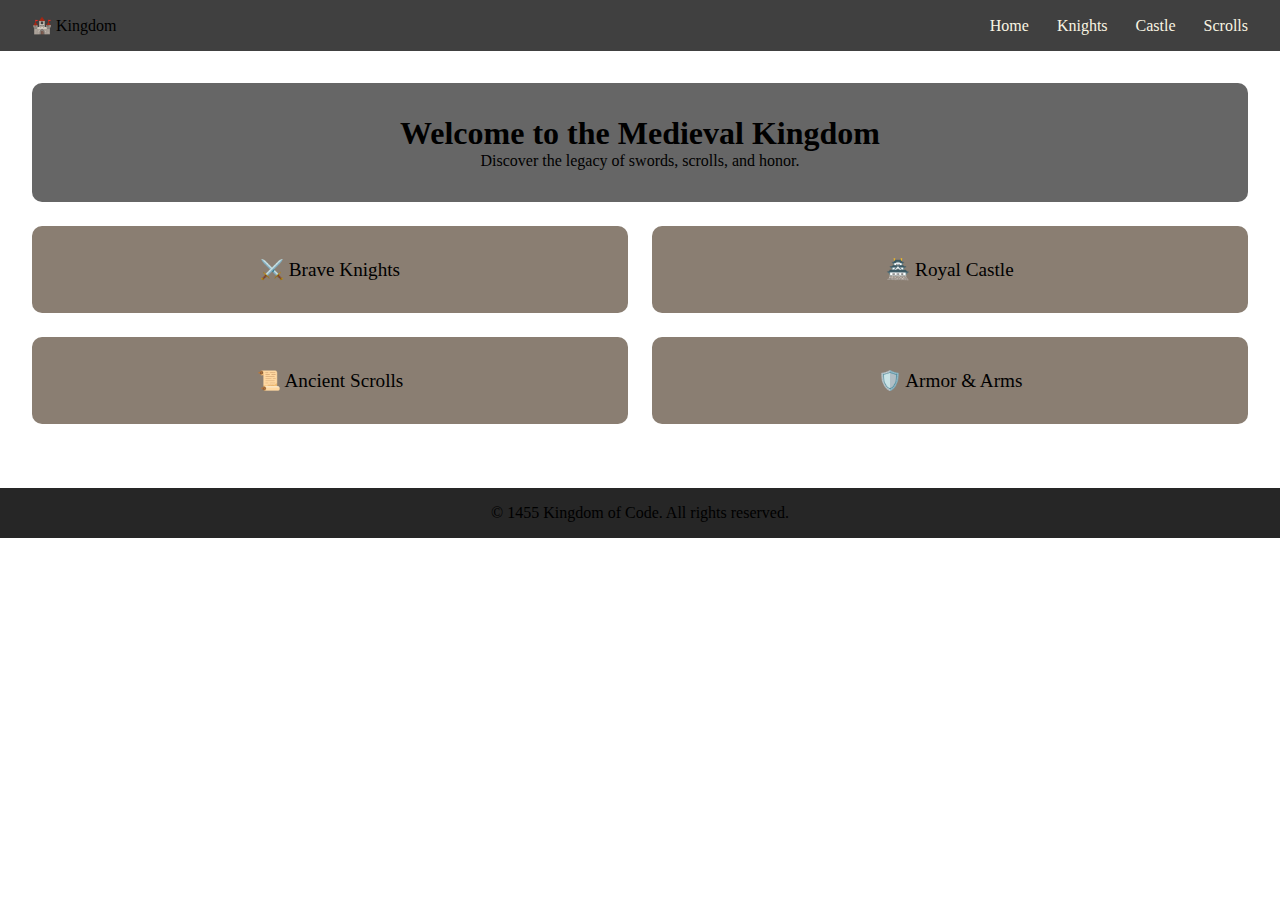
<file: html/INDEX.HTML>
<!DOCTYPE html>
<html lang="en">
<head>
    <meta charset="UTF-8">
    <meta name="viewport" content="width=device-width, initial-scale=1.0">
    <title>Medieval Kingdom</title>
    <link rel="stylesheet" href="style.css">
    <link href="https://fonts.googleapis.com/css2?family=MedievalSharp&display=swap" rel="stylesheet">
</head>
<body>
    <header class="navbar">
        <div class="logo">🏰 Kingdom</div>
        <nav class="nav-links">
            <a href="#">Home</a>
            <a href="#">Knights</a>
            <a href="#">Castle</a>
            <a href="#">Scrolls</a>
        </nav>
    </header>

    <main class="grid-layout">
        <section class="hero">
            <h1>Welcome to the Medieval Kingdom</h1>
            <p>Discover the legacy of swords, scrolls, and honor.</p>
        </section>
        <section class="card">⚔️ Brave Knights</section>
        <section class="card">🏯 Royal Castle</section>
        <section class="card">📜 Ancient Scrolls</section>
        <section class="card">🛡️ Armor & Arms</section>
    </main>

    <footer>
        <p>© 1455 Kingdom of Code. All rights reserved.</p>
    </footer>
</body>
</html>
</file>
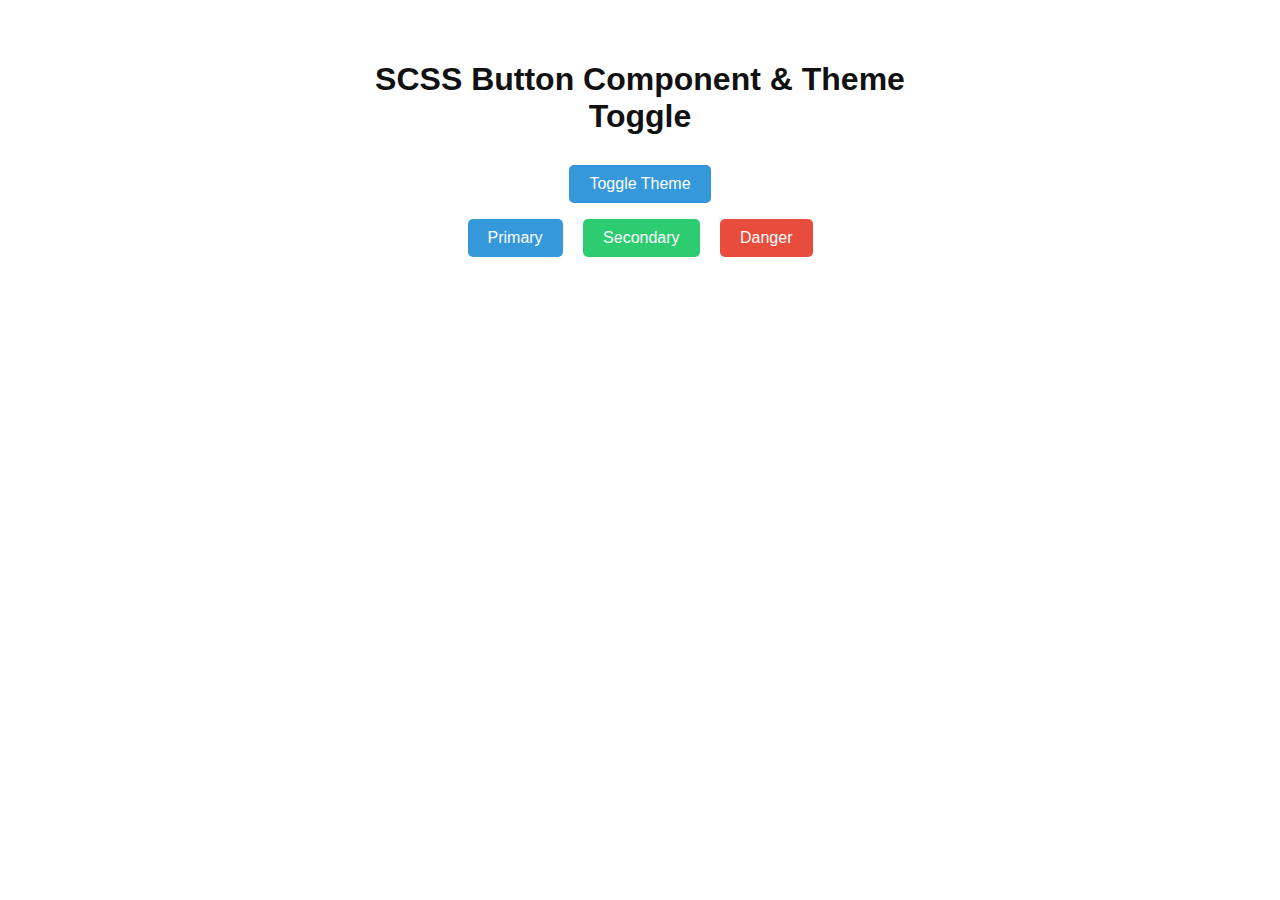
<file: html/day4/index.html>
<!DOCTYPE html>
    <html lang="en">
    <head>
    <meta charset="UTF-8" />
    <meta name="viewport" content="width=device-width, initial-scale=1.0"/>
    <title>SCSS Buttons & Theme</title>
    <link rel="stylesheet" href="/html/day4/style.css" />
    </head>
    <body>
    <div class="container">
        <h1>SCSS Button Component & Theme Toggle</h1>

        <!-- Toggle Theme Button -->
        <button class="btn btn-primary" id="themeToggle">Toggle Theme</button>

        <!-- Reusable Buttons -->
        <div class="buttons">
        <button class="btn btn-primary">Primary</button>
        <button class="btn btn-secondary">Secondary</button>
        <button class="btn btn-danger">Danger</button>
        </div>
    </div>

    <script>
        document.getElementById('themeToggle').addEventListener('click', () => {
        document.body.classList.toggle('dark');
        });
    </script>
    </body>
    </html>
</file>
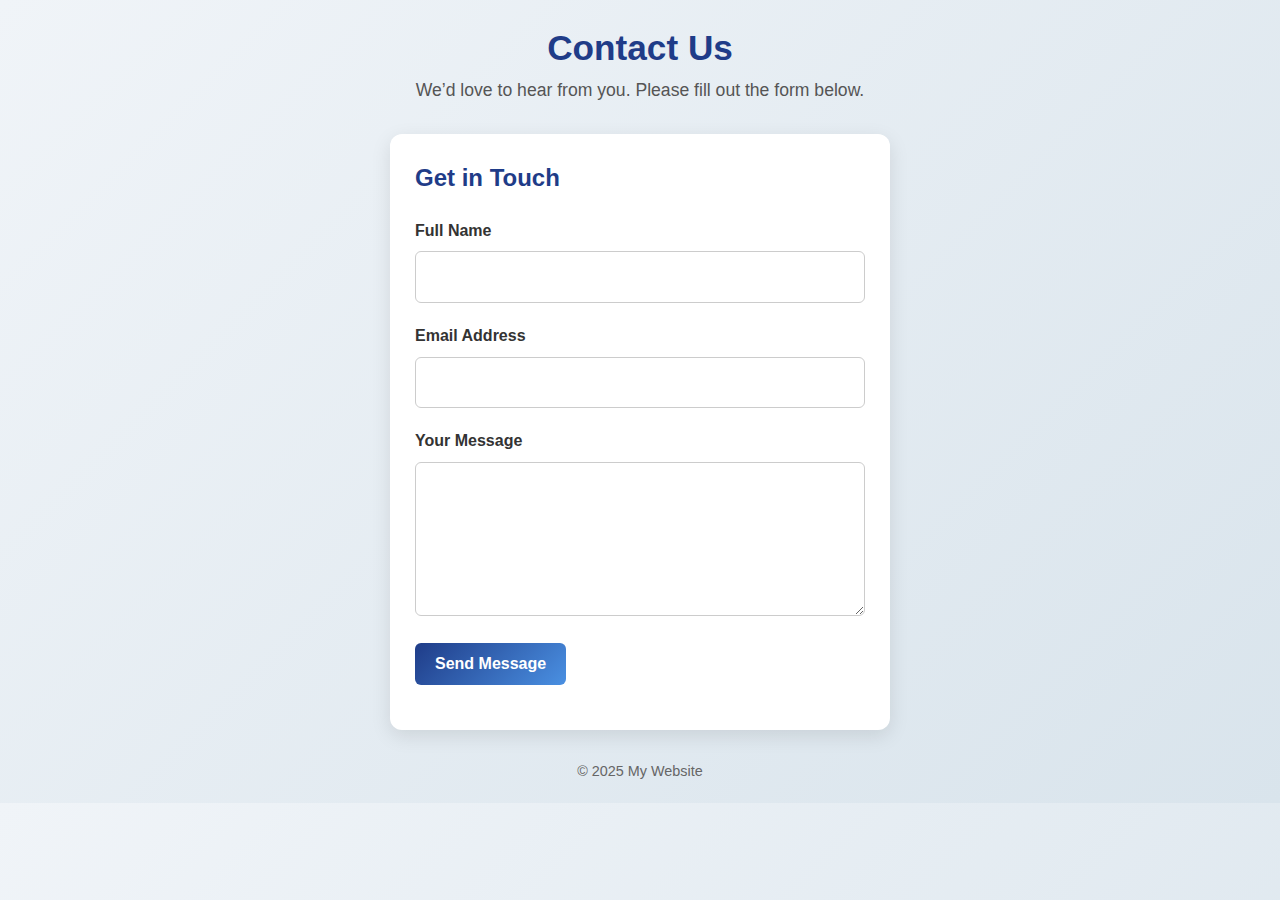
<file: html/day5.html>
<!DOCTYPE html>
    <html lang="en">
    <head>
    <meta charset="UTF-8">
    <title>Contact Us</title>
    <meta name="viewport" content="width=device-width, initial-scale=1.0">
    <link rel="stylesheet" href="/html/day5.css">
    </head>
    <body>

    <!-- Header -->
    <header class="header">
        <h1 class="header__title">Contact Us</h1>
        <p class="header__subtitle">We’d love to hear from you. Please fill out the form below.</p>
    </header>

    <!-- Contact Form -->
    <main class="main">
        <form class="form" aria-labelledby="form-title">
        <h2 id="form-title" class="form__title">Get in Touch</h2>

        <!-- Name Field -->
        <div class="form__group">
            <label class="form__label" for="name">Full Name</label>
            <input class="form__input" type="text" id="name" name="name" required aria-required="true">
        </div>

        <!-- Email Field -->
        <div class="form__group">
            <label class="form__label" for="email">Email Address</label>
            <input class="form__input" type="email" id="email" name="email" required aria-required="true">
        </div>

        <!-- Message Field -->
        <div class="form__group">
            <label class="form__label" for="message">Your Message</label>
            <textarea class="form__textarea" id="message" name="message" rows="5" required aria-required="true"></textarea>
        </div>

        <!-- Submit Button -->
        <div class="form__group">
            <button class="form__button" type="submit">Send Message</button>
        </div>
        </form>
    </main>

    <!-- Footer -->
    <footer class="footer">
        <p class="footer__text">© 2025 My Website</p>
    </footer>

    </body>
    </html>
</file>
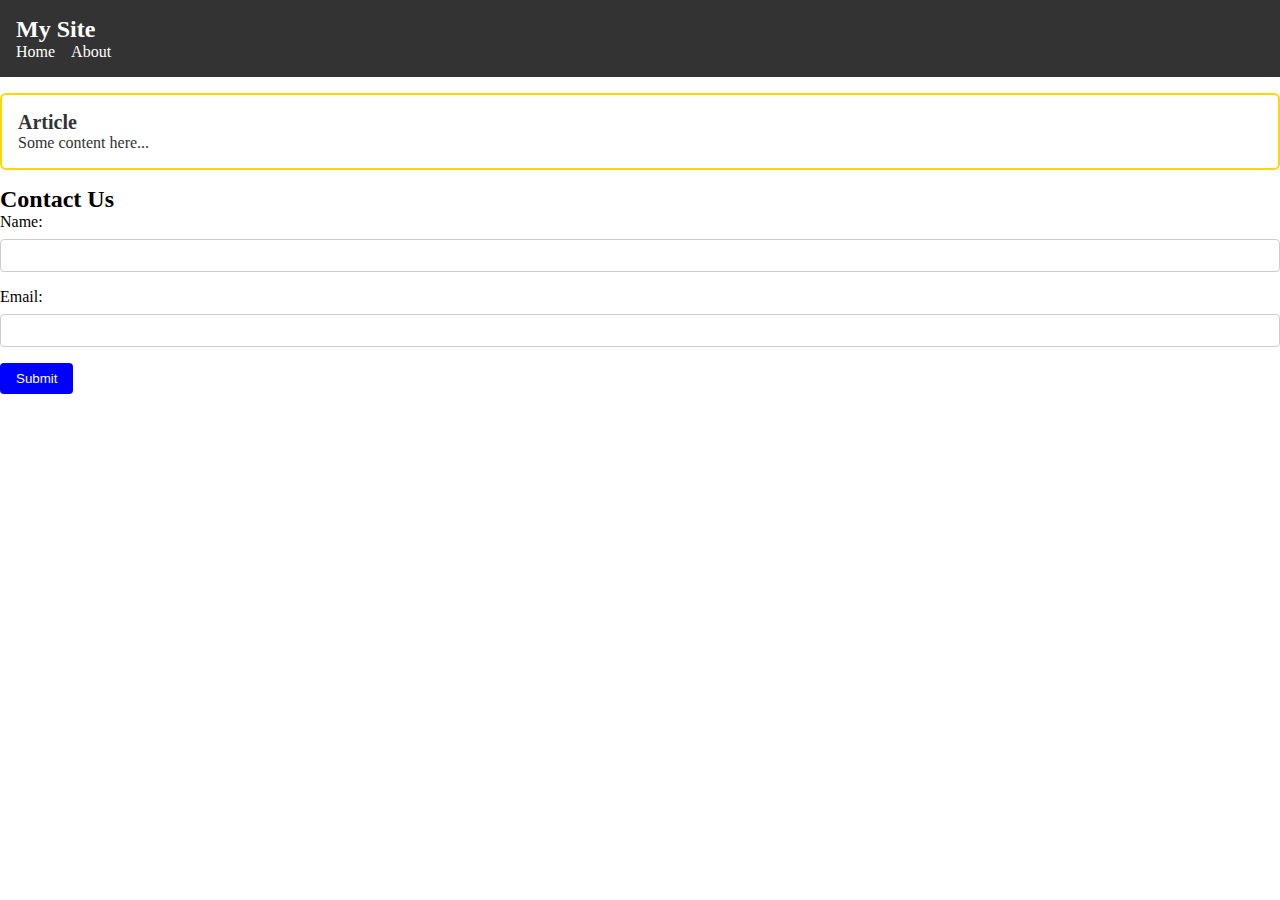
<file: html/day5ex.html>
<!DOCTYPE html>
    <html lang="en">
    <head>
    <meta charset="UTF-8">
    <meta name="viewport" content="width=device-width, initial-scale=1.0">
    <title>BEM & Accessibility Demo</title>
    <link rel="stylesheet" href="/html/day5ex.css">
    </head>
    <body>

    <header class="site-header">
    <h1 class="site-header__title">My Site</h1>
    <nav class="nav" aria-label="Main navigation">
        <ul class="nav__list">
        <li class="nav__item"><a class="nav__link" href="#">Home</a></li>
        <li class="nav__item"><a class="nav__link" href="#">About</a></li>
        </ul>
    </nav>
    </header>

    <main>
    <article class="card card--featured">
        <h2 class="card__title">Article</h2>
        <p class="card__description">Some content here...</p>
    </article>

    <form class="form" aria-labelledby="contact-form">
        <h2 id="contact-form">Contact Us</h2>
        <div class="form__group">
        <label class="form__label" for="name">Name:</label>
        <input class="form__input" type="text" id="name" name="name" required>
        </div>
        <div class="form__group">
        <label class="form__label" for="email">Email:</label>
        <input class="form__input" type="email" id="email" name="email" required>
        </div>
        <button class="form__button" type="submit">Submit</button>
    </form>
    </main>

    </body>
    </html>
</file>
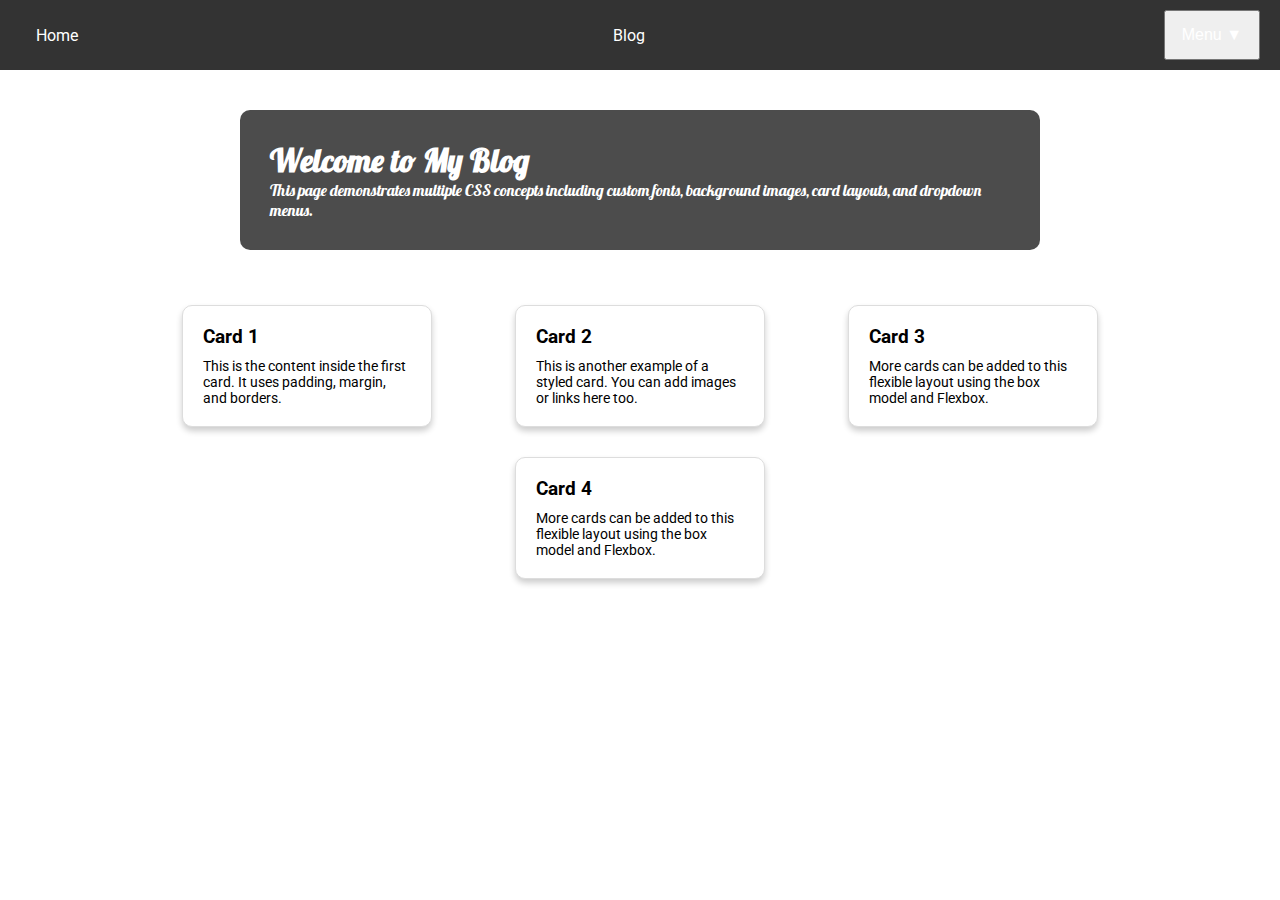
<file: html/exe.html>
<!DOCTYPE html>
    <html lang="en">
    <head>
    <meta charset="UTF-8">
    <title>All-in-One CSS Exercise</title>

    <!-- Custom Google Font -->
    <link href="https://fonts.googleapis.com/css2?family=Roboto&family=Lobster&display=swap" rel="stylesheet">
    <link rel="stylesheet" href="/html/cs.css">


    </head>
    <body>

    <!-- Navbar -->
    <div class="navbar">
        <a href="#">Home</a>
        <a href="#">Blog</a>
        <div class="dropdown">
        <button class="dropbtn">Menu ▼</button>
        <div class="dropdown-content">
            <a href="#">Option 1</a>
            <a href="#">Option 2</a>
            <a href="#">Option 3</a>
        </div>
        </div>
    </div>

    <!-- Blog Section -->
    <div class="blog">
        <h1>Welcome to My Blog</h1>
        <p>This page demonstrates multiple CSS concepts including custom fonts, background images, card layouts, and dropdown menus.</p>
    </div>

    <!-- Card Layout -->
    <div class="card-container">
        <div class="card">
        <h3>Card 1</h3>
        <p>This is the content inside the first card. It uses padding, margin, and borders.</p>
        </div>
        <div class="card">
        <h3>Card 2</h3>
        <p>This is another example of a styled card. You can add images or links here too.</p>
        </div>
        <div class="card">
        <h3>Card 3</h3>
        <p>More cards can be added to this flexible layout using the box model and Flexbox.</p>
        </div>
        <div class="card">
        <h3>Card 4</h3>
        <p>More cards can be added to this flexible layout using the box model and Flexbox.</p>
        </div>
    </div>
    

    </body>
    </html>
</file>
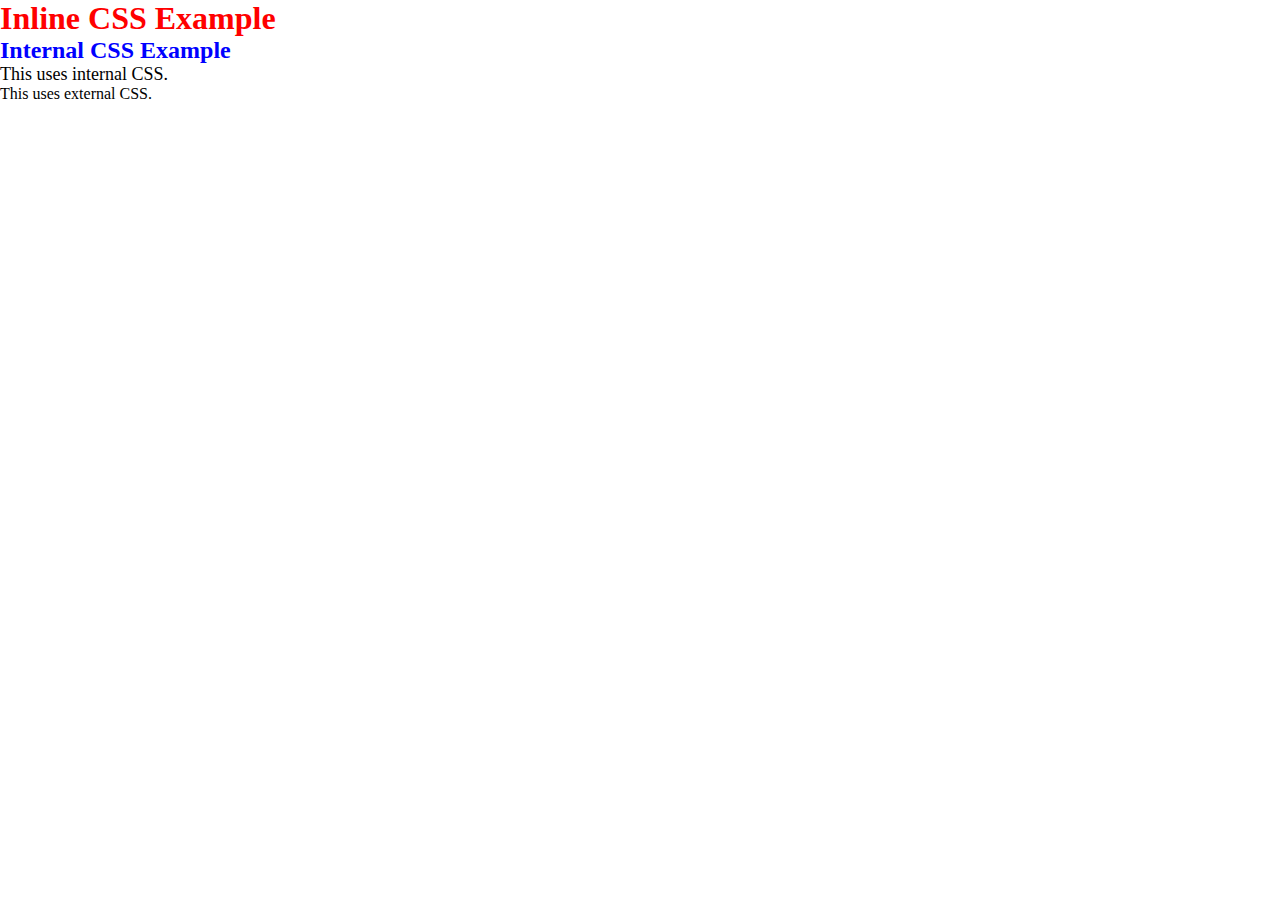
<file: html/INDEX3.HTML>
<!-- index.html -->
<!DOCTYPE html>
<html>
<head>
<title>CSS Types</title>

<!-- Internal CSS -->
<style>
    h2 {
        color: blue;
    }
    p {
        font-size: 18px;
    }
</style>

<!-- External CSS -->
<link rel="stylesheet" href="style.css">
</head>
<body>
<h1 style="color: red;">Inline CSS Example</h1>
<h2>Internal CSS Example</h2>
<p>This uses internal CSS.</p>
<div class="external">This uses external CSS.</div>
</body>
</html>
</file>
<file: html/day4/style.css>
:root {
  --bg-color: #ffffff;
  --text-color: #111111;
}

body.dark {
  --bg-color: #1e1e1e;
  --text-color: #ffffff;
}

body {
  background-color: var(--bg-color);
  color: var(--text-color);
  font-family: sans-serif;
  transition: background-color 0.3s ease, color 0.3s ease;
  text-align: center;
  padding: 2rem;
}

.container {
  max-width: 600px;
  margin: auto;
}

.btn {
  padding: 10px 20px;
  border: none;
  border-radius: 5px;
  color: white;
  font-size: 1rem;
  cursor: pointer;
  margin: 0.5rem;
  transition: background-color 0.3s ease, transform 0.2s ease;
}
.btn:hover {
  transform: scale(1.05);
}
.btn.btn-primary {
  background-color: #3498db;
}
.btn.btn-primary:hover {
  background-color: rgb(33.1380753138, 125.1882845188, 186.8619246862);
}
.btn.btn-secondary {
  background-color: #2ecc71;
}
.btn.btn-secondary:hover {
  background-color: rgb(36.616, 162.384, 89.948);
}
.btn.btn-danger {
  background-color: #e74c3c;
}
.btn.btn-danger:hover {
  background-color: rgb(213.698630137, 43.8356164384, 26.301369863);
}/*# sourceMappingURL=style.css.map */
</file>
<file: html/cs.css>
* {
    margin: 0;
    padding: 0;
    box-sizing: border-box;
    }

    body {
    font-family: 'Roboto', sans-serif;
    background: url('https://picsum.photos/1600/900') no-repeat center center fixed;
    background-size: cover;
    color: white;
    }

    /* Navbar */
    .navbar {
    background-color: rgba(0, 0, 0, 0.8);
    overflow: hidden;
    padding: 10px 20px;
    display: flex;
    flex-wrap: wrap;
    justify-content: space-between;
    align-items: center;
    }

    .navbar a,
    .dropbtn {
    color: white;
    text-decoration: none;
    padding: 14px 16px;
    font-size: 16px;
    transition: background-color 0.3s ease, box-shadow 0.3s ease;
    }

    .navbar a:hover,
    .dropbtn:hover {
    background-color: #575757;
    box-shadow: 0 2px 8px rgba(255, 255, 255, 0.3);
    }

    .dropdown {
    position: relative;
    }

    .dropdown-content {
    display: none;
    position: absolute;
    background-color: rgba(0, 0, 0, 0.9);
    min-width: 160px;
    z-index: 1;
    top: 100%;
    left: 0;
    opacity: 0;
    transform: translateY(10px);
    transition: opacity 0.3s ease, transform 0.3s ease;
    }

    .dropdown:hover .dropdown-content {
    display: block;
    opacity: 1;
    transform: translateY(0);
    }

    .dropdown-content a {
    color: white;
    padding: 12px 16px;
    display: block;
    text-align: left;
    }

    /* Blog Section */
    .blog {
    max-width: 800px;
    margin: 40px auto;
    background-color: rgba(0, 0, 0, 0.7);
    padding: 30px;
    border-radius: 10px;
    font-family: 'Lobster', cursive;
    }

    /* Card Layout */
    .card-container {
    display: flex;
    justify-content: space-around;
    flex-wrap: wrap;
    margin: 40px auto;
    max-width: 1000px;
    }

    .card {
    background-color: white;
    color: black;
    width: 250px;
    padding: 20px;
    margin: 15px;
    border: 1px solid #ddd;
    border-radius: 10px;
    box-shadow: 0 4px 6px rgba(0, 0, 0, 0.2);
    transition: transform 0.3s ease, box-shadow 0.3s ease;
    }

    .card:hover {
    transform: scale(1.05);
    box-shadow: 0 6px 12px rgba(0, 0, 0, 0.4);
    }

    .card h3 {
    margin-bottom: 10px;
    }

    .card p {
    font-size: 14px;
    }

    /* Responsive */
    @media (max-width: 768px) {
    .card-container {
        flex-direction: column;
        align-items: center;
    }

    .navbar {
        flex-direction: column;
        align-items: flex-start;
    }

    .navbar a, .dropbtn {
        width: 100%;

    }
}
</file>
<file: html/style.css>
/* Reset & Fonts */
* {
    margin: 0;
    padding: 0;
    box-sizing: border-box;
}
body {
    body {
    font-family: 'MedievalSharp', cursive;
    background: url('https://images.unsplash.com/photo-1612197593775-14628b6f33f6?auto=format&fit=crop&w=1600&q=80') no-repeat center center fixed;

    background-size: cover;
    color: #f9f5e3;
    line-height: 1.6;
}

}

/* Flexbox Navbar */
.navbar {
    display: flex;
    justify-content: space-between;
    align-items: center;
    background-color: rgba(30, 30, 30, 0.85);
    padding: 1rem 2rem;
}
.nav-links a {
    margin-left: 1.5rem;
    text-decoration: none;
    color: #f9f5e3;
}
.nav-links a:hover {
    text-decoration: underline;
}

/* Grid Layout */
.grid-layout {
    display: grid;
    grid-template-columns: repeat(2, 1fr);
    gap: 1.5rem;
    padding: 2rem;
}
.hero {
    grid-column: span 2;
    background: rgba(0, 0, 0, 0.6);
    padding: 2rem;
    border-radius: 10px;
    text-align: center;
}
.card {
    background: rgba(60, 40, 20, 0.6);
    padding: 2rem;
    border-radius: 10px;
    text-align: center;
    font-size: 1.2rem;
}

/* Footer */
footer {
    background-color: rgba(0, 0, 0, 0.85);
    text-align: center;
    padding: 1rem;
    margin-top: 2rem;
}

/* Responsive Media Queries */
@media (max-width: 768px) {
    .grid-layout {
        grid-template-columns: 1fr;
    }

    .hero {
        grid-column: span 1;
    }

    .navbar {
        flex-direction: column;
        align-items: flex-start;
    }

    .nav-links {
        display: flex;
        flex-direction: column;
        margin-top: 1rem;
    }

    .nav-links a {
        margin: 0.5rem 0;
    }
}

@media (max-width: 480px) {
    body {
        font-size: 16px;
    }

    .hero, .card {
        padding: 1rem;
    }

    .navbar {
        padding: 1rem;
    }
}
</file>
<file: html/day5.css>
/* =========================
    Reset & Base Styles
    ========================= */
    * {
    margin: 0;
    padding: 0;
    box-sizing: border-box;
    }

    html {
    font-size: 16px;
    }

    body {
    font-family: 'Segoe UI', Tahoma, Geneva, Verdana, sans-serif;
    line-height: 1.6;
    background: linear-gradient(135deg, #f0f4f8, #d9e4ec);
    padding: 20px;
    color: #222;
    }

    /* =========================
    Header
    ========================= */
    .header {
    text-align: center;
    margin-bottom: 30px;
    }

    .header__title {
    font-size: 2.2rem;
    font-weight: 700;
    color: #1f3c88;
    }

    .header__subtitle {
    font-size: 1.1rem;
    color: #555;
    }

    /* =========================
    Form Container
    ========================= */
    .form {
    background-color: #fff;
    padding: 25px;
    border-radius: 12px;
    max-width: 500px;
    margin: 0 auto;
    box-shadow: 0 6px 20px rgba(0,0,0,0.1);

    /* Flex for consistent spacing */
    display: -webkit-flex; /* Safari */
    display: flex;
    -webkit-flex-direction: column;
    flex-direction: column;
    }

    .form__title {
    margin-bottom: 20px;
    font-size: 1.5rem;
    font-weight: 600;
    color: #1f3c88;
    }

    /* =========================
    Form Fields
    ========================= */
    .form__group {
    margin-bottom: 20px;
    }

    .form__label {
    display: block;
    font-weight: 600;
    margin-bottom: 8px;
    color: #333;
    }

    .form__input,
    .form__textarea {
    width: 100%;
    padding: 12px 14px;
    border: 1px solid #ccc;
    border-radius: 6px;
    font: inherit;
    transition: border-color 0.3s ease, box-shadow 0.3s ease;
    }

    .form__input:focus,
    .form__textarea:focus {
    outline: none;
    border-color: #1f3c88;
    box-shadow: 0 0 0 3px rgba(31, 60, 136, 0.2);
    }

    /* =========================
    Button
    ========================= */
    .form__button {
    background: linear-gradient(135deg, #1f3c88, #4a90e2);
    color: white;
    padding: 12px 20px;
    border: none;
    border-radius: 6px;
    font-size: 1rem;
    font-weight: 600;
    cursor: pointer;
    -webkit-transition: background 0.3s ease;
    transition: background 0.3s ease;
    }

    .form__button:hover,
    .form__button:focus {
    background: linear-gradient(135deg, #16306b, #357ab8);
    }

    /* =========================
    Footer
    ========================= */
    .footer {
    text-align: center;
    margin-top: 30px;
    }

    .footer__text {
    font-size: 0.9rem;
    color: #666;
    }

    /* =========================
    High Contrast Mode Support
    ========================= */
    @media screen and (forced-colors: active) {
    .form__button {
        border: 1px solid ButtonText;
        background-color: ButtonFace;
        color: ButtonText;
    }
    }
</file>
<file: html/day5ex.css>
/* style.css */

    /* Reset & Compatibility */
    * {
    margin: 0;
    padding: 0;
    box-sizing: border-box;
    }

    /* Block: site-header */
    .site-header {
    background: #333;
    color: #fff;
    padding: 1rem;
    }
    .site-header__title {
    font-size: 1.5rem;
    }

    /* Block: nav */
    .nav__list {
    list-style: none;
    display: flex;
    gap: 1rem;
    }
    .nav__link {
    text-decoration: none;
    color: white;
    }
    .nav__link:hover,
    .nav__link:focus {
    text-decoration: underline;
    }

    /* Block: card */
    .card {
    background: #fff;
    color: #333;
    border-radius: 6px;
    padding: 1rem;
    margin: 1rem 0;
    }
    .card--featured {
    border: 2px solid gold;
    }
    .card__title {
    font-size: 1.25rem;
    }

    /* Block: form */
    .form__group {
    margin-bottom: 1rem;
    }
    .form__label {
    display: block;
    margin-bottom: 0.5rem;
    }
    .form__input {
    width: 100%;
    padding: 0.5rem;
    border: 1px solid #ccc;
    border-radius: 4px;
    }
    .form__button {
    background: blue;
    color: white;
    padding: 0.5rem 1rem;
    border: none;
    border-radius: 4px;
    cursor: pointer;
    }
    .form__button:hover,
    .form__button:focus {
    background: darkblue;
    }

    /* Vendor prefixes (example for border-radius) */
    .form__input,
    .form__button {
    -webkit-border-radius: 4px; /* Safari */
    -moz-border-radius: 4px;    /* Firefox */
    border-radius: 4px;         /* Standard */
    }
</file>
